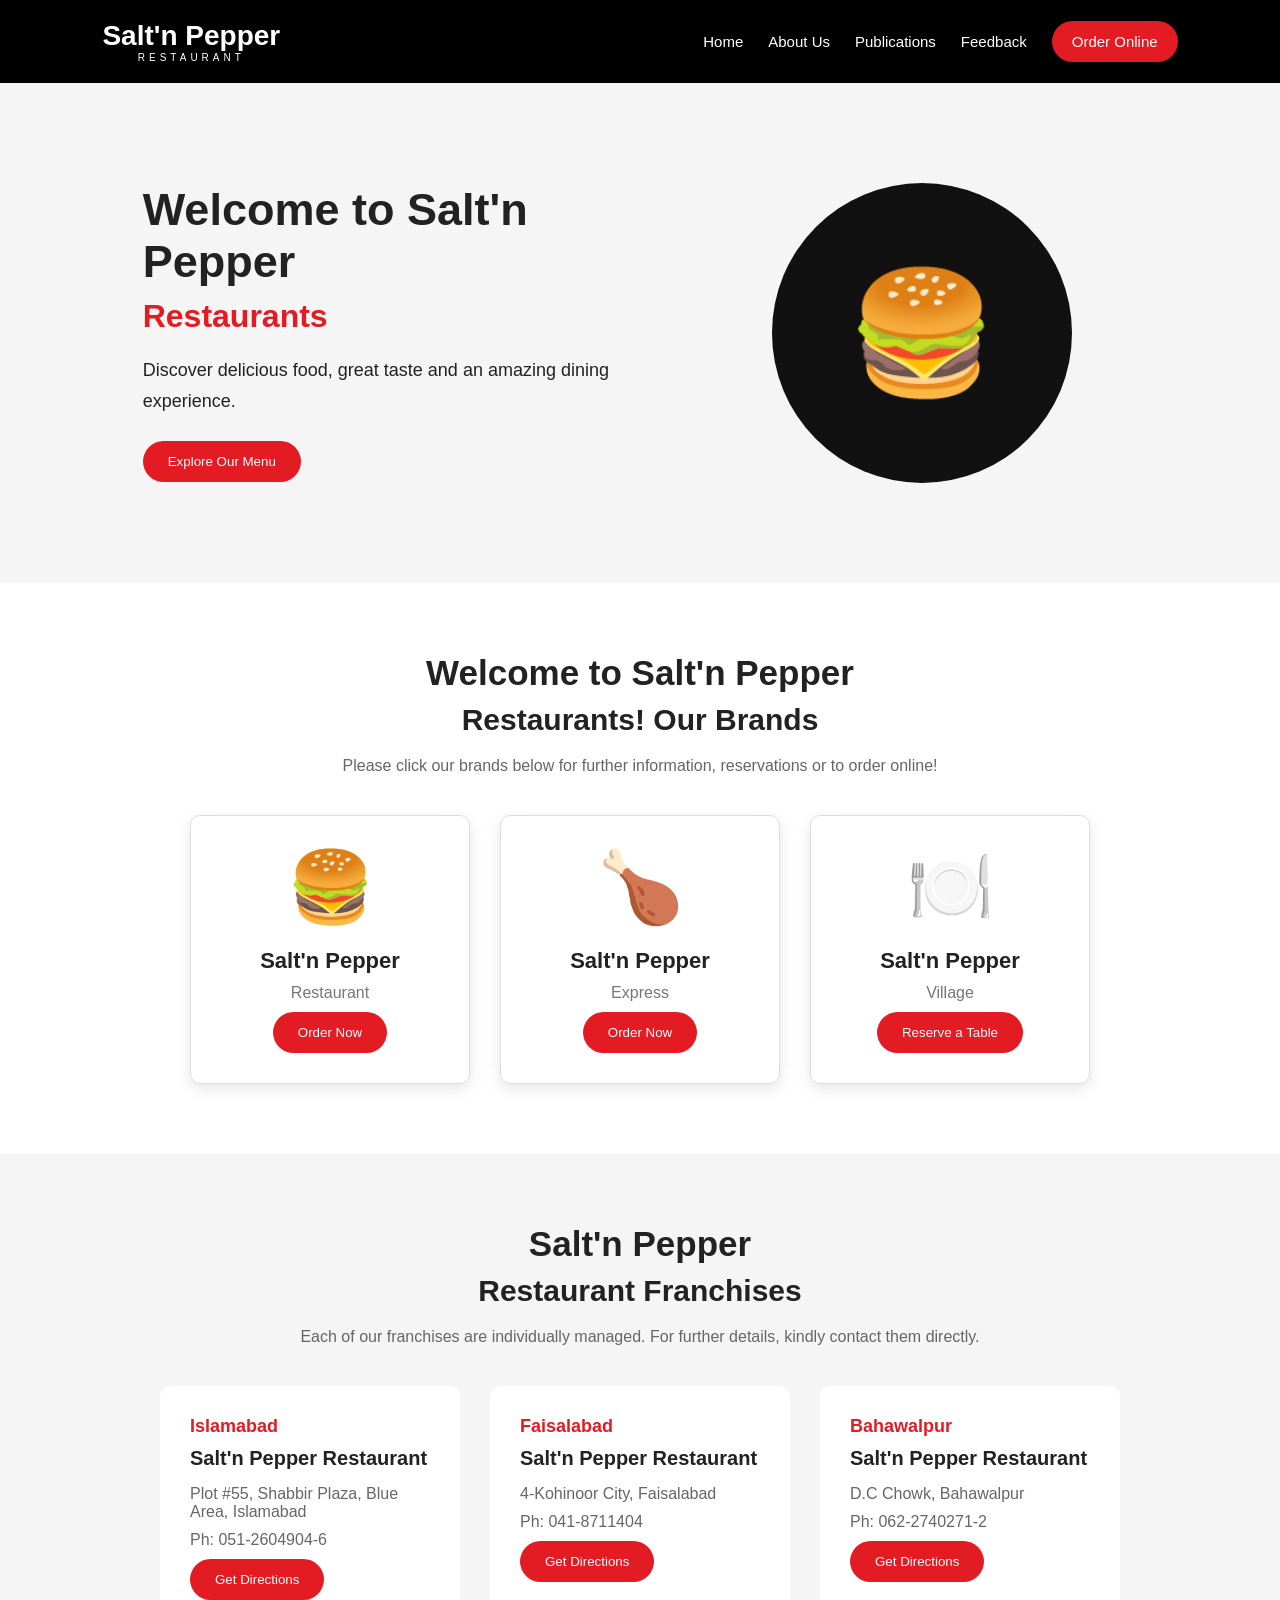
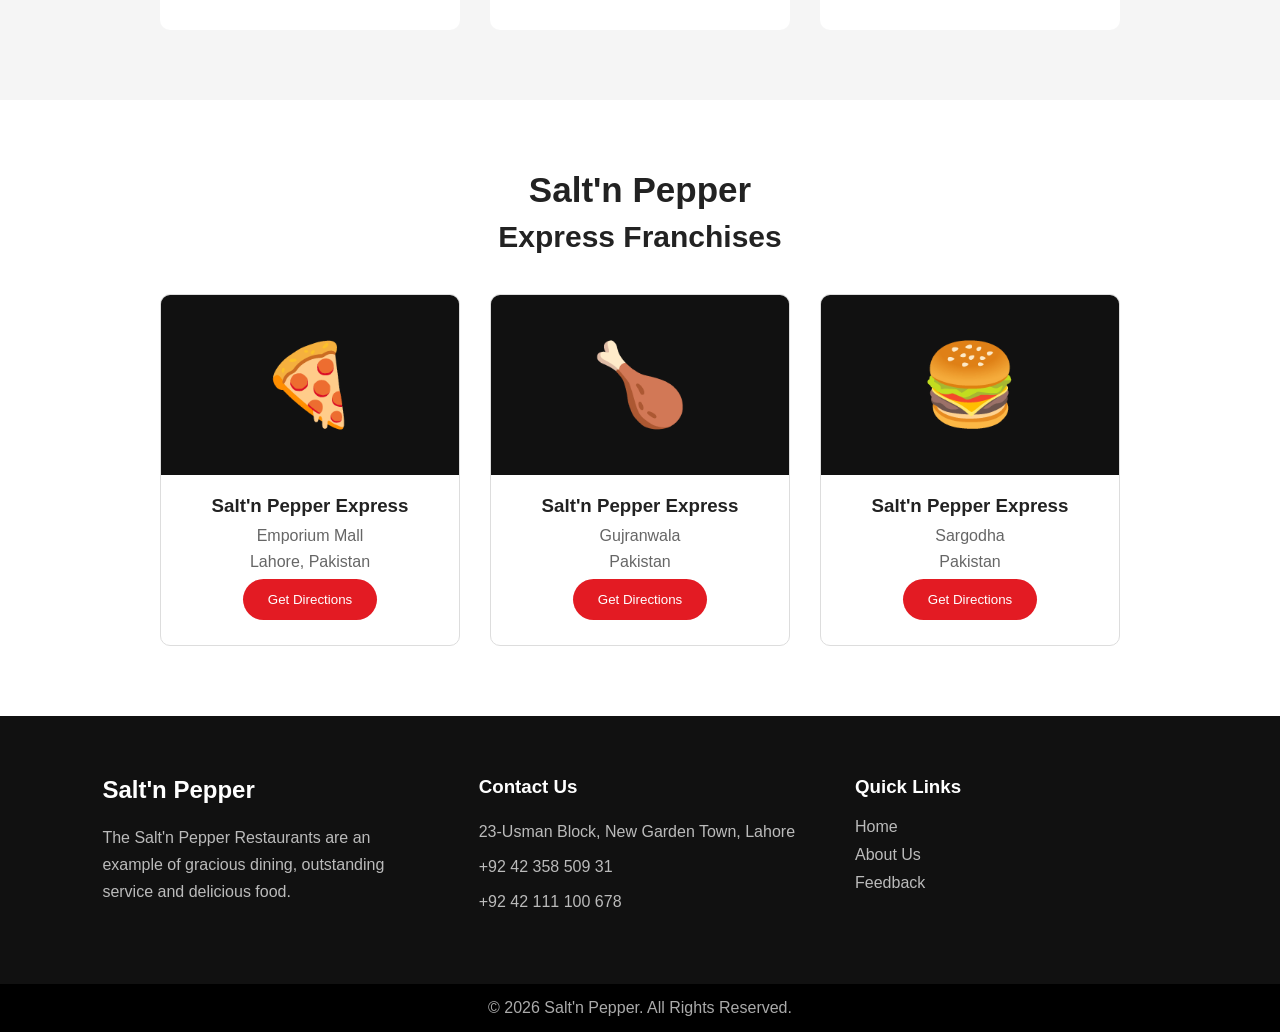
<file: index.html>
<!DOCTYPE html>
<html lang="en">
<head>
    <meta charset="UTF-8">
    <meta name="viewport" content="width=device-width, initial-scale=1.0">
    <title>Salt'n Pepper</title>
    <link rel="stylesheet" href="style.css">
</head>

<body>

    <!-- Navbar -->
    <header>
        <div class="logo">
            <h2>Salt'n Pepper</h2>
            <p>RESTAURANT</p>
        </div>

        <nav>
            <a href="#">Home</a>
            <a href="#">About Us</a>
            <a href="#">Publications</a>
            <a href="#">Feedback</a>
            <a href="#" class="order-btn">Order Online</a>
        </nav>
    </header>


    <!-- Hero Section -->
    <section class="hero">
        <div class="hero-text">
            <h1>Welcome to Salt'n Pepper</h1>
            <h2>Restaurants</h2>
            <p>
                Discover delicious food, great taste and an amazing
                dining experience.
            </p>

            <button>Explore Our Menu</button>
        </div>

        <div class="hero-image">
            <div class="food-box">🍔</div>
        </div>
    </section>


    <!-- Brands Section -->
    <section class="brands">
        <h1>Welcome to Salt'n Pepper</h1>
        <h2>Restaurants! Our Brands</h2>

        <p class="description">
            Please click our brands below for further information,
            reservations or to order online!
        </p>

        <div class="brand-container">

            <div class="brand-card">
                <div class="brand-icon">🍔</div>
                <h3>Salt'n Pepper</h3>
                <p>Restaurant</p>
                <button>Order Now</button>
            </div>

            <div class="brand-card">
                <div class="brand-icon">🍗</div>
                <h3>Salt'n Pepper</h3>
                <p>Express</p>
                <button>Order Now</button>
            </div>

            <div class="brand-card">
                <div class="brand-icon">🍽️</div>
                <h3>Salt'n Pepper</h3>
                <p>Village</p>
                <button>Reserve a Table</button>
            </div>

        </div>
    </section>


    <!-- Franchises -->
    <section class="franchise">

        <h1>Salt'n Pepper</h1>
        <h2>Restaurant Franchises</h2>

        <p>
            Each of our franchises are individually managed.
            For further details, kindly contact them directly.
        </p>

        <div class="franchise-container">

            <div class="franchise-card">
                <h3>Islamabad</h3>
                <h2>Salt'n Pepper Restaurant</h2>
                <p>Plot #55, Shabbir Plaza, Blue Area, Islamabad</p>
                <p>Ph: 051-2604904-6</p>
                <button>Get Directions</button>
            </div>

            <div class="franchise-card">
                <h3>Faisalabad</h3>
                <h2>Salt'n Pepper Restaurant</h2>
                <p>4-Kohinoor City, Faisalabad</p>
                <p>Ph: 041-8711404</p>
                <button>Get Directions</button>
            </div>

            <div class="franchise-card">
                <h3>Bahawalpur</h3>
                <h2>Salt'n Pepper Restaurant</h2>
                <p>D.C Chowk, Bahawalpur</p>
                <p>Ph: 062-2740271-2</p>
                <button>Get Directions</button>
            </div>

        </div>
    </section>


    <!-- Express Section -->
    <section class="express">

        <h1>Salt'n Pepper</h1>
        <h2>Express Franchises</h2>

        <div class="express-container">

            <div class="express-card">
                <div class="express-image">🍕</div>
                <h3>Salt'n Pepper Express</h3>
                <p>Emporium Mall</p>
                <p>Lahore, Pakistan</p>
                <button>Get Directions</button>
            </div>

            <div class="express-card">
                <div class="express-image">🍗</div>
                <h3>Salt'n Pepper Express</h3>
                <p>Gujranwala</p>
                <p>Pakistan</p>
                <button>Get Directions</button>
            </div>

            <div class="express-card">
                <div class="express-image">🍔</div>
                <h3>Salt'n Pepper Express</h3>
                <p>Sargodha</p>
                <p>Pakistan</p>
                <button>Get Directions</button>
            </div>

        </div>

    </section>


    <!-- Footer -->
    <footer>

        <div class="footer-box">
            <h2>Salt'n Pepper</h2>
            <p>
                The Salt'n Pepper Restaurants are an example of
                gracious dining, outstanding service and delicious food.
            </p>
        </div>

        <div class="footer-box">
            <h3>Contact Us</h3>
            <p>23-Usman Block, New Garden Town, Lahore</p>
            <p>+92 42 358 509 31</p>
            <p>+92 42 111 100 678</p>
        </div>

        <div class="footer-box">
            <h3>Quick Links</h3>
            <a href="#">Home</a>
            <a href="#">About Us</a>
            <a href="#">Feedback</a>
        </div>

    </footer>

    <div class="copyright">
        <p>© 2026 Salt'n Pepper. All Rights Reserved.</p>
    </div>

</body>
</html>
</file>
<file: style.css>
* {
    margin: 0;
    padding: 0;
    box-sizing: border-box;
}

body {
    font-family: Arial, sans-serif;
    background-color: #ffffff;
    color: #222;
}


/* Navbar */

header {
    background-color: #000;
    color: white;
    display: flex;
    justify-content: space-between;
    align-items: center;
    padding: 20px 8%;
}

.logo h2 {
    font-size: 28px;
    color: white;
}

.logo p {
    font-size: 10px;
    letter-spacing: 4px;
    text-align: center;
}

nav {
    display: flex;
    align-items: center;
    gap: 25px;
}

nav a {
    color: white;
    text-decoration: none;
    font-size: 15px;
}

.order-btn {
    background-color: #e31b23;
    padding: 12px 20px;
    border-radius: 25px;
}


/* Hero */

.hero {
    background-color: #f5f5f5;
    min-height: 500px;
    display: flex;
    align-items: center;
    justify-content: space-around;
    padding: 60px 8%;
}

.hero-text {
    width: 45%;
}

.hero-text h1 {
    font-size: 45px;
    margin-bottom: 10px;
}

.hero-text h2 {
    color: #e31b23;
    font-size: 32px;
    margin-bottom: 20px;
}

.hero-text p {
    font-size: 18px;
    line-height: 1.7;
    margin-bottom: 25px;
}

button {
    background-color: #e31b23;
    color: white;
    border: none;
    padding: 13px 25px;
    border-radius: 25px;
    cursor: pointer;
}

.hero-image {
    width: 40%;
    display: flex;
    justify-content: center;
}

.food-box {
    width: 300px;
    height: 300px;
    background-color: #111;
    border-radius: 50%;
    display: flex;
    justify-content: center;
    align-items: center;
    font-size: 120px;
}


/* Brands */

.brands {
    padding: 70px 8%;
    text-align: center;
}

.brands h1,
.franchise h1,
.express h1 {
    font-size: 35px;
}

.brands h2,
.franchise h2,
.express h2 {
    font-size: 30px;
    margin-top: 10px;
}

.description {
    margin: 20px auto 40px;
    color: #666;
}

.brand-container {
    display: flex;
    justify-content: center;
    gap: 30px;
    flex-wrap: wrap;
}

.brand-card {
    width: 280px;
    padding: 30px;
    border: 1px solid #ddd;
    border-radius: 10px;
    box-shadow: 0 5px 15px rgba(0,0,0,0.1);
}

.brand-icon {
    font-size: 70px;
    margin-bottom: 20px;
}

.brand-card h3 {
    font-size: 22px;
}

.brand-card p {
    color: #777;
    margin: 10px;
}


/* Franchise */

.franchise {
    background-color: #f5f5f5;
    padding: 70px 8%;
    text-align: center;
}

.franchise > p {
    color: #666;
    margin: 20px 0 40px;
}

.franchise-container {
    display: flex;
    justify-content: center;
    gap: 30px;
    flex-wrap: wrap;
}

.franchise-card {
    background-color: white;
    width: 300px;
    padding: 30px;
    text-align: left;
    border-radius: 10px;
}

.franchise-card h3 {
    color: #e31b23;
    font-size: 18px;
    margin-bottom: 10px;
}

.franchise-card h2 {
    font-size: 20px;
    margin-bottom: 15px;
}

.franchise-card p {
    color: #666;
    margin: 10px 0;
}


/* Express */

.express {
    padding: 70px 8%;
    text-align: center;
}

.express-container {
    display: flex;
    justify-content: center;
    gap: 30px;
    flex-wrap: wrap;
    margin-top: 40px;
}

.express-card {
    width: 300px;
    border: 1px solid #ddd;
    border-radius: 10px;
    padding-bottom: 25px;
    overflow: hidden;
}

.express-image {
    height: 180px;
    background-color: #111;
    display: flex;
    justify-content: center;
    align-items: center;
    font-size: 80px;
}

.express-card h3 {
    margin: 20px 0 10px;
}

.express-card p {
    color: #666;
    margin: 8px;
}


/* Footer */

footer {
    background-color: #111;
    color: white;
    display: flex;
    justify-content: space-between;
    gap: 40px;
    padding: 60px 8%;
}

.footer-box {
    width: 30%;
}

.footer-box h3,
.footer-box h2 {
    margin-bottom: 20px;
}

.footer-box p {
    color: #bbb;
    line-height: 1.7;
    margin-bottom: 8px;
}

.footer-box a {
    display: block;
    color: #bbb;
    text-decoration: none;
    margin-bottom: 10px;
}

.copyright {
    background-color: #000;
    color: #aaa;
    text-align: center;
    padding: 15px;
}


/* Mobile Responsive */

@media (max-width: 768px) {

    header {
        flex-direction: column;
        gap: 20px;
    }

    nav {
        flex-wrap: wrap;
        justify-content: center;
    }

    .hero {
        flex-direction: column;
        text-align: center;
        gap: 40px;
    }

    .hero-text {
        width: 100%;
    }

    .hero-text h1 {
        font-size: 35px;
    }

    .hero-image {
        width: 100%;
    }

    footer {
        flex-direction: column;
    }

    .footer-box {
        width: 100%;
    }
}
</file>
